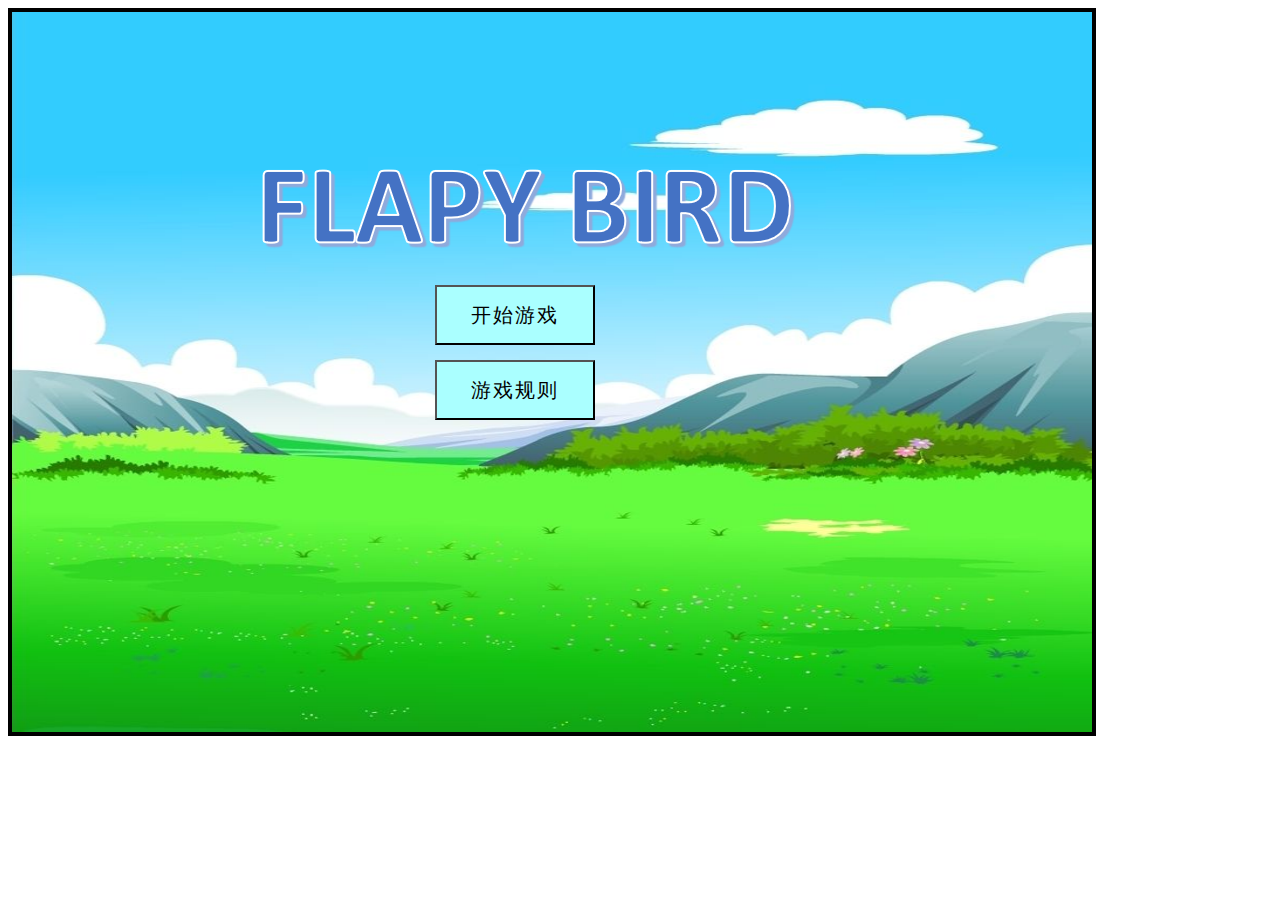
<file: flapybird/index.html>
<!DOCTYPE html>
<html lang="en">

<head>
    <meta charset="UTF-8">
    <meta http-equiv="X-UA-Compatible" content="IE=edge">
    <meta name="viewport" content="width=device-width, initial-scale=1.0">
    <title>Document</title>
    <style>
        #back {
            width: 1080px;
            height: 720px;
            position: relative;
            overflow-x: hidden;
            overflow-y: hidden;
            border: 4px solid black;
        }
        
        #back>img {
            height: 100%;
            width: 100%;
        }
        
        .title {
            position: absolute;
            top: 130px;
            left: 238px;
        }
        
        button {
            position: absolute;
            top: 285px;
            left: 435px;
            width: 160px;
            height: 60px;
            background-color: rgb(170, 255, 255);
            font-size: 20px;
            letter-spacing: 2px;
        }
        
        button:hover {
            background-color: rgb(196, 250, 250);
            cursor: pointer;
        }
    </style>
</head>

<body>
    <div id="back">
        <img src="img/back.png" alt="">
    </div>
    <img class="title" src="img/title.png" alt="">

    <button onclick="window.location='game.html'">开始游戏</button>
    <button style="top:360px">游戏规则</button>
</body>

</html>
</file>
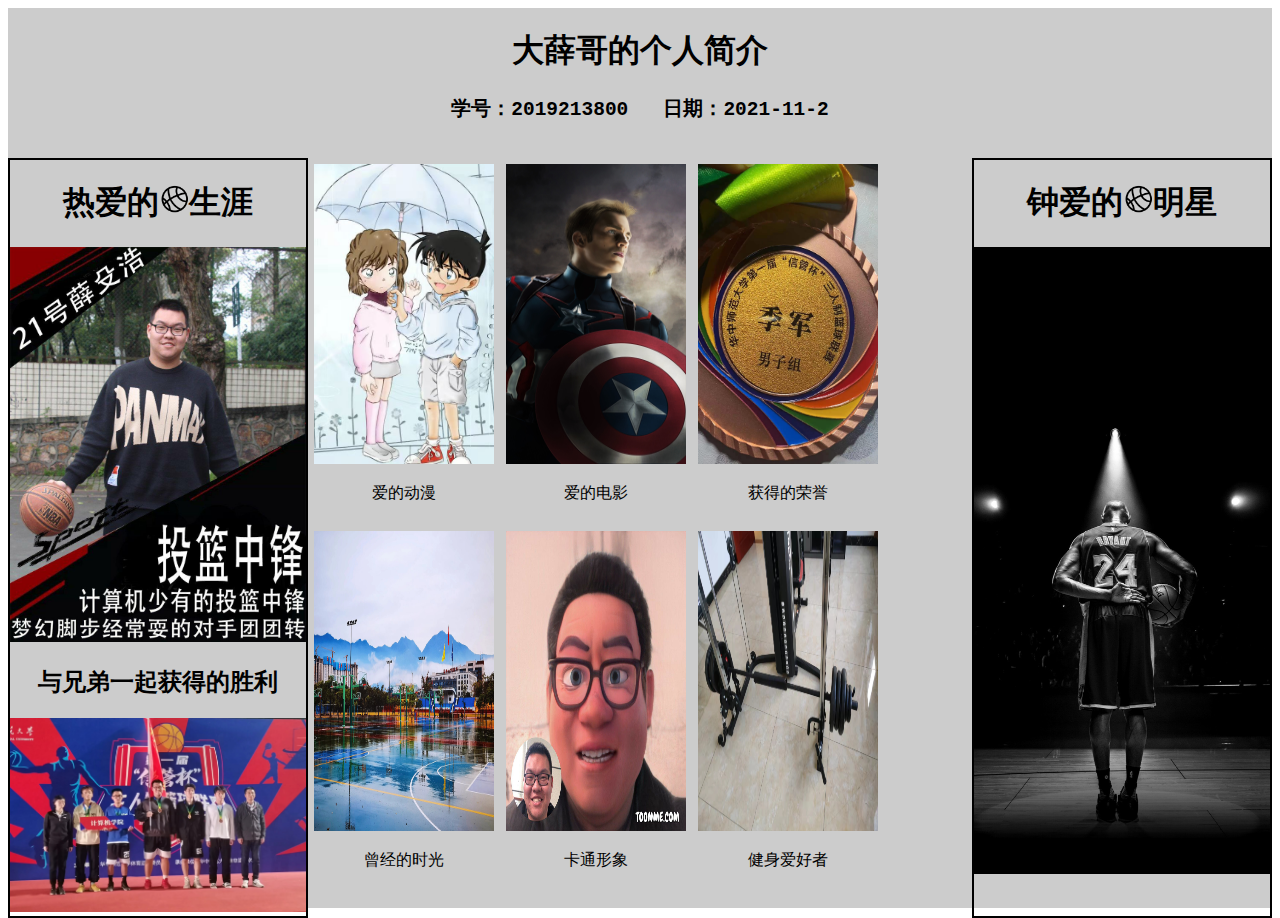
<file: 01/html/index.html>
<!DOCTYPE html>
<html lang="en">
<head>
    <meta charset="UTF-8">
    <meta http-equiv="X-UA-Compatible" content="IE=edge">
    <meta name="viewport" content="width=device-width, initial-scale=1.0">
    <title>大薛哥的页面</title>
    <style>
        div.img {
            margin: 5px;
            border: 1px solid #ccc;
            float: left;
            width: 180px;
        }
        div.img:hover {
            border: 1px solid #777;
        }
        div.img img {
            width: 100%;
            height: 300px;
        }
        div.desc {
            padding: 15px;
            text-align: center;
        }
        </style>
    <link rel="stylesheet" href="../css/buju.css">
</head>
<body>
    <div class="container">
            <div class="title"><h1>大薛哥的个人简介</h1>
                
                <h2><pre>学号：2019213800   日期：2021-11-2</pre></h2>
            </div>
            <div class="left"><h1>热爱的<img src="篮球.png" alt="basketball1" width="30" height="30">生涯</h1>
                <img src="生涯1.jpg" alt="player" width="296" height=auto>
                <h2>与兄弟一起获得的胜利</h2>
                <img src="victory.jpeg" alt="player" width="296" height=auto>
            </div>
            <div class="center">

             <div class="responsive">
                <div class="img">
                     <img src="kenan.jpg"  width="350" height=auto>
                     
                      <div class="desc">爱的动漫</div>
                  </div>
          </div>

             <div class="responsive">
                   <div class="img">
                        <img src="captain.jpg"  width="300" height="400">
                        
                         <div class="desc">爱的电影</div>
                     </div>
             </div>

          <div class="responsive">
            <div class="img">
                 <img src="medel.jpg"   height="200">
                 
                  <div class="desc">获得的荣誉</div>
              </div>
          </div>

        <div class="responsive">
            <div class="img">
                <img src="高中.jpeg"  width="300" height="300">
                
                    <div class="desc">曾经的时光</div>
            </div>
        </div>
                
         <div class="responsive">
            <div class="img">
                <img src="katong.jpg"  width="300" height="200">
    
                   <div class="desc">卡通形象</div>
              </div>
         </div>

         <div class="responsive">
            <div class="img">
                <img src="muscle.jpg"  width="300" height="200">
    
                   <div class="desc">健身爱好者</div>
              </div>
         </div>

        </div>
            
            <div class="right"><h1>钟爱的<img src="篮球.png" alt="basketball1" width="30" height="30">明星</h1>
                <img src="kobe.png" alt="basketball2" width="296" height=auto>
            </div>
    </div>
 
     
</body>
</html>
</file>
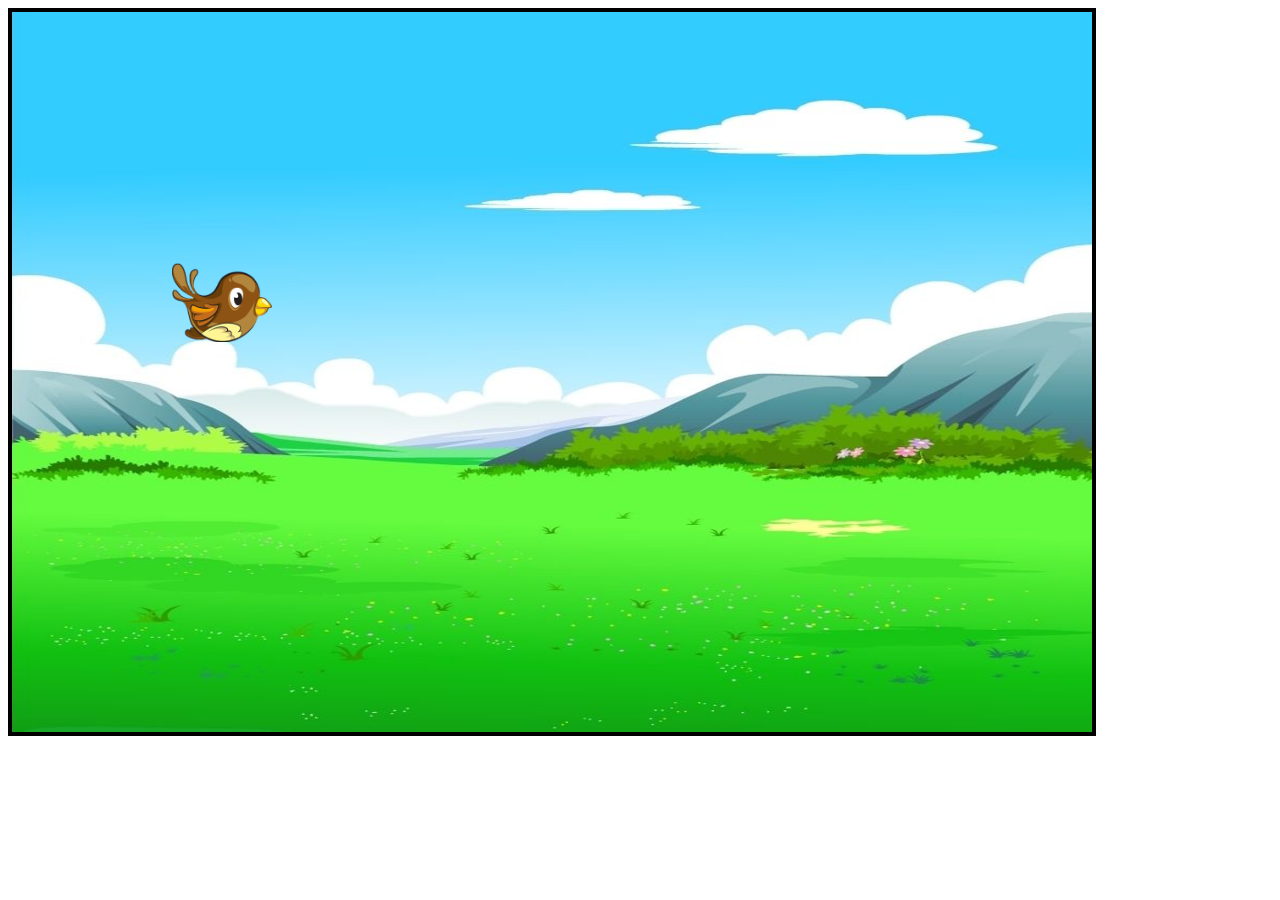
<file: flapybird/game.html>
<!DOCTYPE html>
<html lang="en">

<head>
    <meta charset="UTF-8">
    <meta http-equiv="X-UA-Compatible" content="IE=edge">
    <meta name="viewport" content="width=device-width, initial-scale=1.0">
    <title>Document</title>
    <style>
        #back {
            width: 1080px;
            height: 720px;
            position: relative;
            overflow-x: hidden;
            overflow-y: hidden;
            border: 4px solid black;
        }
        
        #back>img {
            height: 100%;
            width: 100%;
        }
        
        #bird_container {
            width: 100px;
            height: 80px;
            position: absolute;
            transition: all 0.1s;
            transition-timing-function: linear;
        }
        
        #bird_image {
            width: 100%;
            height: 100%;
        }
        
        .column_container {
            position: absolute;
            width: 130px;
            transition: all 0.1s;
            transition-timing-function: linear;
        }
        
        .column_image {
            width: 100%;
            height: 100%;
        }
    </style>
</head>

<body>
    <div id="back">
        <img src="img/back.png" alt="">
    </div>



</body>
<script>
    var back = document.getElementById("back")
    var player = new Bird()

    function Bird() {

        this.creat = function() {
            var bird_container = document.createElement('div');
            var bird_image = document.createElement('img');
            var bird_collision = document.createElement('div');
            bird_container.id = 'bird_container'
            bird_image.id = 'bird_image';
            bird_image.src = "img/bird.png"
            bird_collision.id = "bird_collision"
            bird_container.appendChild(bird_image)
            bird_container.appendChild(bird_collision)
            back.appendChild(bird_container)
            bird_container.style.top = '250px';
            bird_container.style.left = '160px';
            return bird_container
        }

        this.bird = this.creat()

        this.jump = function() {
            this.bird.style.top = (parseFloat(this.bird.style.top) - 150) + "px"
        }
        this.drop = function() {
            var dropping = setInterval(() => {
                this.bird.style.top = (parseFloat(this.bird.style.top) + 20) + "px";
                if (parseFloat(this.bird.style.top) + 80 - 20 >= 720) {

                    gameover()

                }
            }, 50);

        }








    }


    function Column(size) {
        this.creat = function(size) {
            var column_container = document.createElement('div')
            var column_image = document.createElement('img');
            column_container.className = 'column_container'
            column_image.className = 'column_image'
            back.appendChild(column_container)
            column_container.appendChild(column_image);
            column_container.style.left = "1080px";

            switch (size) {
                case 1:
                    column_container.style.height = '200px'
                    column_image.src = "img/01.png"
                    break;
                case 2:
                    column_container.style.height = '250px'
                    column_image.src = "img/02.png"
                    break;
                case 3:
                    column_container.style.height = '300px'
                    column_image.src = "img/03.png"
                    break;
                case 4:
                    column_container.style.height = '350px'
                    column_image.src = "img/04.png"
                    break;
            }
            if (Math.ceil(Math.random() * 10) > 5) {
                column_container.style.top = "0px"
                this.type = "top";
                column_container.style.transform = "rotate(180deg)"
            } else {
                column_container.style.top = (720 - (parseFloat(column_container.style.height))) + "px"
                this.type = "bottom"
            }
            return column_container
        }

        this.column = this.creat(size)
        this.type;
        this.distory = function() {
            this.column.remove()
        }

        //this.move = function() {
        //        this.column.style.left = "0px"
        //    }
        this.move = function() {
            setInterval(() => {
                this.column.style.left = (parseFloat(this.column.style.left) - 20) + "px";
                if (parseFloat(this.column.style.left) <= -20) {
                    this.distory();

                }
                if (this.collision()) {

                    gameover()
                }

            }, 100);

        }

        this.collision = function() {
            var col_left = parseFloat(this.column.style.left) + 20
            var col_right = col_left + 130
            var col_top = parseFloat(this.column.style.top)
            var col_bottom = col_top + parseFloat(this.column.style.height)
            var bird_top = parseFloat(player.bird.style.top)
            var bird_bottom = bird_top + 80
            var bird_left = 170;
            var bird_right = 280;

            if (this.type == "top") {
                if (bird_top <= col_bottom && col_left <= bird_right && col_right >= bird_left) {
                    return true
                    console.log(col_left, col_right, bird_left, bird_right)
                } else {
                    return false
                }
            } else if (this.type == "bottom") {
                if (bird_bottom >= col_top && col_left <= bird_right && col_right >= bird_left) {
                    return true
                } else {
                    return false
                }
            }
        }
    }

    function gameover() {

        window.location = "game.html"
    }

    function initgame() {

        player.drop()
        document.addEventListener("keypress", function(event) {
            if (event.keyCode == 32) {
                player.jump()
            }
        })
        setInterval(() => {

            Math.ceil(Math.random() * 10)
            new Column(Math.ceil(Math.random() * 4)).move()
        }, 2000);

    }


    document.addEventListener("keypress", function(event) {
        if (event.keyCode == 13) {
            initgame()
        }
    })
    setTimeout(() => {
        alert("按下回车键开始游戏")
    }, 200);
</script>

</html>
</file>
<file: 01/css/buju.css>
.container{
    display: grid;
    grid-template-columns: [h1] 300px [h2] auto [h3] 300px [h4];
    grid-template-rows: [l1] 150px [l2] auto [l3];
    width: 100%;
    height: 900px;
    background-image:url('https://static.runoob.com/images/mix/paper.gif');
	background-color:#cccccc;
}
h1{
    text-align: center;
}
h2{
    text-align: center;
}
p{
    text-align: center;
}
.title{
    grid-column-start: h1;
    grid-column-end: h4;

}
.left{
    grid-column-start: h1;
    grid-column-end: h2;
    grid-row-start: l2;
    grid-row-end: l3;
    border: 2px solid black;
 
}
.right{
    grid-column-start: h3;
    grid-column-end: h4;
    grid-row-start: l2;
    grid-row-end: l3;
    border: 2px solid black;
}
.center{
    grid-column-start: h2;
    grid-column-end: h3;
    grid-row-start: l2;
    grid-row-end: l3;
}
</file>
